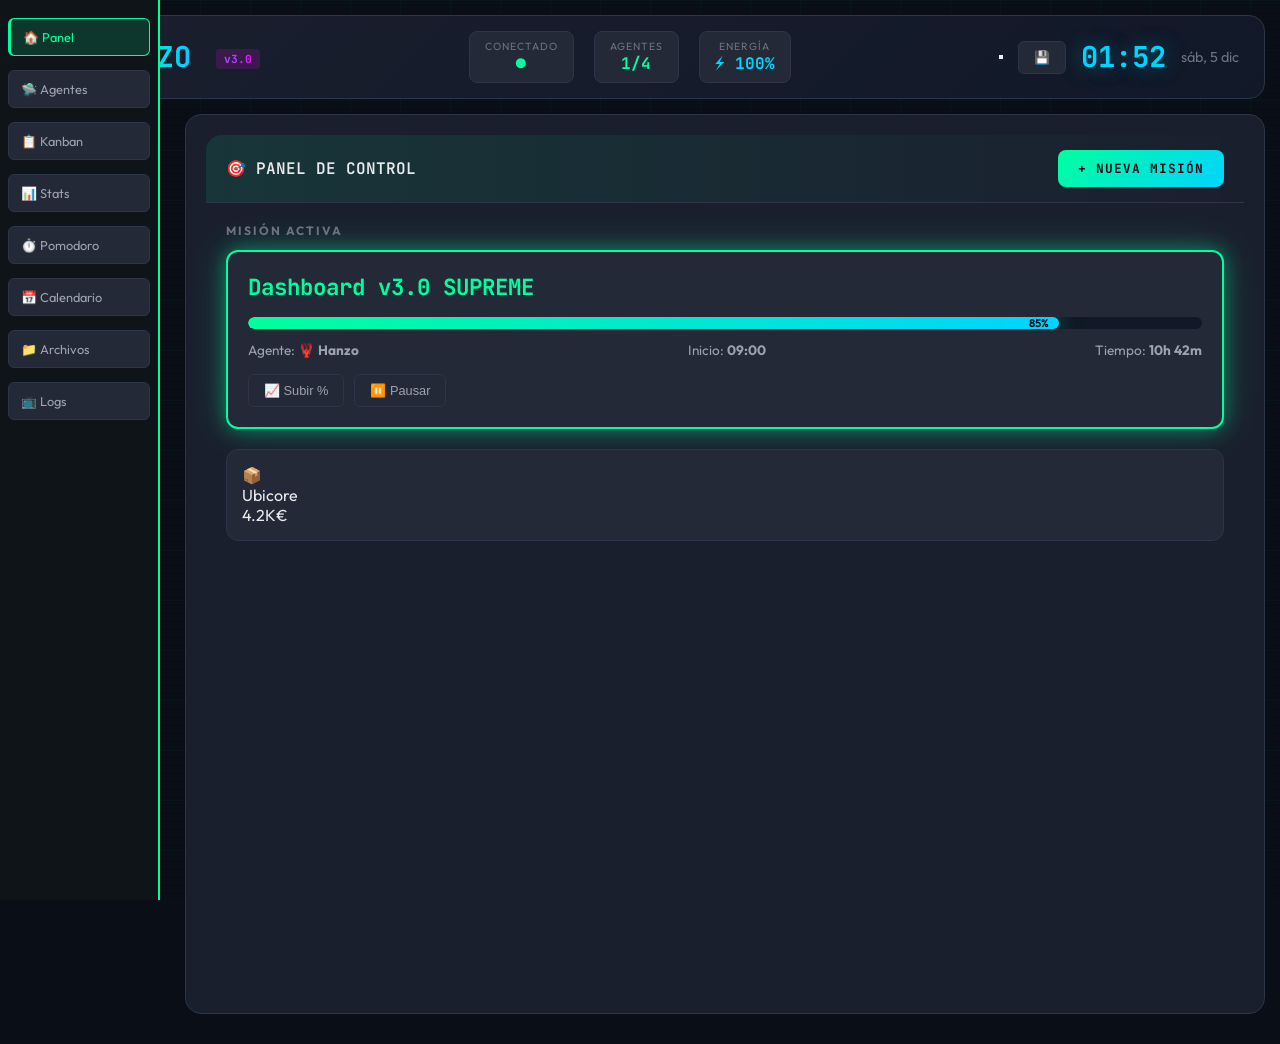
<file: dashboard/index.html>
<!DOCTYPE html>
<html lang="es">
<head>
    <meta charset="UTF-8">
    <meta name="viewport" content="width=device-width, initial-scale=1.0">
    <!-- v3.2 --><title>🦞 LA GUARIDA - Dashboard v3.0</title>
    <link rel="stylesheet" href="styles.css">
    <link rel="stylesheet" href="form_styles.css">
    <link rel="stylesheet" href="https://fonts.googleapis.com/css2?family=JetBrains+Mono:wght@400;600;700&family=Outfit:wght@300;400;600;700&display=swap">
    <link rel="icon" href="data:image/svg+xml,<svg xmlns='http://www.w3.org/2000/svg' viewBox='0 0 100 100'><text y='.9em' font-size='90'>🦞</text></svg>">
</head>
<body>
    <div class="app-container">
        <div class="bg-grid"></div>
        <div class="bg-scanlines"></div>
        
        <header class="header">
            <div class="logo">
                <span class="logo-icon glow">🦞</span>
                <h1>HANZO <span class="version">v3.0</span></h1>
            </div>
            <div class="header-stats">
                <div class="stat-item">
                    <span class="stat-label">CONECTADO</span>
                    <span class="stat-value online">●</span>
                </div>
                <div class="stat-item">
                    <span class="stat-label">AGENTES</span>
                    <span class="stat-value" id="agent-count">4</span>
                </div>
                <div class="stat-item">
                    <span class="stat-label">ENERGÍA</span>
                    <span class="stat-value energy">⚡ 100%</span>
                </div>
            </div>
            <div class="header-right">
                <button class="hamburger" onclick="toggleMenu()">
                    <span></span>
                    <span></span>
                    <span></span>
                </button>
                <button class="btn-small" onclick="saveData(); alert('💾 Guardado!')">💾</button>
                <div class="clock" id="clock">--:--</div>
                <div class="date" id="date">--</div>
            </div>
        </header>

        <div class="nav-overlay" id="nav-overlay" onclick="toggleMenu()"></div>

        <nav class="nav-bar">
            <a class="nav-link active" onclick="openTab('panel')">🏠 Panel</a>
            <a class="nav-link" onclick="openTab('agentes')">🛸 Agentes</a>
            <a class="nav-link" onclick="openTab('kanban')">📋 Kanban</a>
            <a class="nav-link" onclick="openTab('stats')">📊 Stats</a>
            <a class="nav-link" onclick="openTab('pomodoro')">⏱️ Pomodoro</a>
            <a class="nav-link" onclick="openTab('calendario')">📅 Calendario</a>
            <a class="nav-link" onclick="openTab('archivos')">📁 Archivos</a>
            <a class="nav-link" onclick="openTab('logs')">📺 Logs</a>
        </nav>

        <main class="main-grid">
            <section class="panel control-panel" id="panel">
                <div class="panel-header">
                    <h2>🎯 PANEL DE CONTROL</h2>
                    <button class="btn-neon" onclick="addNewMission()">+ NUEVA MISIÓN</button>
                </div>
                <div class="panel-content">
                    <div class="mission-active">
                        <h3>MISIÓN ACTIVA</h3>
                        <div class="mission-card">
                            <div class="mission-name" id="current-mission">Dashboard v3.0 SUPREME</div>
                            <div class="mission-progress">
                                <div class="progress-bar">
                                    <div class="progress-fill glow" id="mission-progress" style="width: 85%">85%</div>
                                </div>
                                <div class="mission-stats">
                                    <span>Agente: <strong id="mission-agent">🦞 Hanzo</strong></span>
                                    <span>Inicio: <strong id="mission-start">09:00</strong></span>
                                    <span>Tiempo: <strong id="mission-time">10h 42m</strong></span>
                                </div>
                            </div>
                            <div class="mission-actions">
                                <button class="btn-small" onclick="updateProgress()">📈 Subir %</button>
                                <button class="btn-small" onclick="pauseMission()">⏸️ Pausar</button>
                            </div>
                        </div>
                    </div>
                    <div class="business-grid" id="business-grid"></div>
                </div>
            </section>

            <section class="panel agents-panel" id="agentes">
                <div class="panel-header">
                    <h2>🛸 NAVE DE AGENTES</h2>
                    <div class="header-actions">
                        <button class="btn-neon" onclick="openAvatarEditor()">🎨 AVATARES</button>
                        <button class="btn-neon" onclick="addNewAgent()">+ AGENTE</button>
                    </div>
                </div>
                <div class="agents-grid" id="agents-grid"></div>
            </section>
        </main>

        <section class="panel kanban-panel" id="kanban">
            <div class="panel-header">
                <h2>📋 TABLERO DE MISIONES</h2>
                <button class="btn-neon" onclick="addNewTask()">+ NUEVA TAREA</button>
            </div>
            <div class="kanban-board" id="kanban-board"></div>
        </section>

        <section class="panel stats-panel" id="stats">
            <div class="panel-header">
                <h2>📊 CENTRO DE ESTADÍSTICAS</h2>
            </div>
            <div class="stats-grid">
                <div class="stat-card">
                    <div class="stat-title">💰 VENTAS MES</div>
                    <div class="stat-value">4.200€</div>
                    <div class="stat-change positive">+12% vs mes</div>
                </div>
                <div class="stat-card">
                    <div class="stat-title">📦 PEDIDOS</div>
                    <div class="stat-value">12</div>
                    <div class="stat-change">+3 hoy</div>
                </div>
                <div class="stat-card">
                    <div class="stat-title">⚡ PRODUCTIVIDAD</div>
                    <div class="stat-value">94%</div>
                    <div class="stat-change positive">Excelente</div>
                </div>
                <div class="stat-card">
                    <div class="stat-title">⏱️ PROMEDIO DIA</div>
                    <div class="stat-value">2.3h</div>
                    <div class="stat-change">Tareas</div>
                </div>
                <div class="stat-card">
                    <div class="stat-title">📋 TAREAS</div>
                    <div class="stat-value">23</div>
                    <div class="stat-change">18 completadas</div>
                </div>
                <div class="stat-card">
                    <div class="stat-title">🎯 META</div>
                    <div class="stat-value">42%</div>
                    <div class="stat-progress">
                        <div class="progress-bar-small"><div class="progress-fill" style="width: 42%"></div></div>
                    </div>
                </div>
            </div>
            <div class="chart-container">
                <h3>📈 PRODUCTIVIDAD 7 DÍAS</h3>
                <div class="chart">
                    <div class="chart-bar" style="height: 60%"><span>L</span></div>
                    <div class="chart-bar" style="height: 80%"><span>M</span></div>
                    <div class="chart-bar" style="height: 45%"><span>X</span></div>
                    <div class="chart-bar" style="height: 95%"><span>J</span></div>
                    <div class="chart-bar" style="height: 70%"><span>V</span></div>
                    <div class="chart-bar" style="height: 55%"><span>S</span></div>
                    <div class="chart-bar active" style="height: 85%"><span>D</span></div>
                </div>
            </div>
        </section>

        <section class="panel pomodoro-panel" id="pomodoro">
            <div class="panel-header">
                <h2>⏱️ POMODORO</h2>
            </div>
            <div class="pomodoro-container">
                <div class="pomodoro-timer" id="pomodoro-timer">
                    <span class="timer-minutes">25</span>:<span class="timer-seconds">00</span>
                </div>
                <div class="pomodoro-controls">
                    <button class="btn-pomo" onclick="startPomodoro()">▶ INICIAR</button>
                    <button class="btn-pomo" onclick="pausePomodoro()">⏸ PAUSAR</button>
                    <button class="btn-pomo" onclick="resetPomodoro()">🔄 RESET</button>
                </div>
                <div class="pomodoro-count">
                    <span>POMODOROS HOY: </span>
                    <span class="pomo-ratio">4/8</span>
                </div>
            </div>
        </section>

        <section class="panel calendar-panel" id="calendario">
            <div class="panel-header">
                <h2>📅 CALENDARIO</h2>
                <select id="calendar-year" class="year-select" onchange="setYear(this.value)">
                    <option value="2024">2024</option>
                    <option value="2025">2025</option>
                    <option value="2026">2026</option>
                    <option value="2027">2027</option>
                    <option value="2028">2028</option>
                    <option value="2029">2029</option>
                    <option value="2030">2030</option>
                </select>
                <button class="btn-neon" onclick="addNewEvent()">+ EVENTO</button>
            </div>
            <div class="calendar-tabs">
                <span class="cal-tab" onclick="switchMonth(0)">Ene</span>
                <span class="cal-tab" onclick="switchMonth(1)">Feb</span>
                <span class="cal-tab" onclick="switchMonth(2)">Mar</span>
                <span class="cal-tab" onclick="switchMonth(3)">Abr</span>
                <span class="cal-tab" onclick="switchMonth(4)">Mayo</span>
                <span class="cal-tab" onclick="switchMonth(5)">Jun</span>
                <span class="cal-tab" onclick="switchMonth(6)">Jul</span>
                <span class="cal-tab" onclick="switchMonth(7)">Ago</span>
                <span class="cal-tab" onclick="switchMonth(8)">Sep</span>
                <span class="cal-tab" onclick="switchMonth(9)">Oct</span>
                <span class="cal-tab" onclick="switchMonth(10)">Nov</span>
                <span class="cal-tab" onclick="switchMonth(11)">Dic</span>
            </div>
            <div class="events-list" id="events-list"></div>
<div class="calendar-grid">
                <div class="cal-header"><span>L</span><span>M</span><span>X</span><span>J</span><span>V</span><span>S</span><span>D</span></div>
                <div class="cal-days">
                    <span class="cal-day"></span><span class="cal-day">1</span><span class="cal-day">2</span><span class="cal-day">3</span><span class="cal-day">4</span><span class="cal-day">5</span><span class="cal-day">6</span>
                    <span class="cal-day">7</span><span class="cal-day">8</span><span class="cal-day">9</span><span class="cal-day">10</span><span class="cal-day">11</span><span class="cal-day">12</span><span class="cal-day">13</span>
                    <span class="cal-day">14</span><span class="cal-day">15</span><span class="cal-day">16</span><span class="cal-day">17</span><span class="cal-day today">18</span><span class="cal-day">19</span><span class="cal-day">20</span>
                    <span class="cal-day">21</span><span class="cal-day">22</span><span class="cal-day">23</span><span class="cal-day">24</span><span class="cal-day">25</span><span class="cal-day">26</span><span class="cal-day">27</span>
                    <span class="cal-day">28</span><span class="cal-day">29</span><span class="cal-day">30</span>
                </div>
            </div>
        </section>

        <section class="panel files-panel" id="archivos">
            <div class="panel-header">
                <h2>📁 ARCHIVOS</h2>
                <button class="btn-neon" onclick="addNewFile()">+ ARCHIVO</button>
            </div>
            <div class="files-grid">
                <div class="folder">
                    <div class="folder-header">
                        <span class="folder-icon">📁</span>
                        <span class="folder-name">Informes</span>
                    </div>
                </div>
                <div class="folder">
                    <div class="folder-header">
                        <span class="folder-icon">📁</span>
                        <span class="folder-name">Ubicore</span>
                    </div>
                </div>
            </div>
        </section>

        <section class="panel logs-panel" id="logs">
            <div class="panel-header">
                <h2>📺 MONITOR EN VIVO</h2>
            </div>
            <div class="activity-log" id="activity-log"></div>
        </section>
    </div>

    <!-- MODAL TAREA (FORMULARIO) -->
    <div class="modal" id="task-modal">
        <div class="modal-content">
            <div class="modal-header">
                <h2>📋 NUEVA TAREA</h2>
                <span class="close-modal" onclick="closeTaskModal()">✕</span>
            </div>
            <div class="modal-body">
                <div class="form-group">
                    <label>Titulo</label>
                    <input type="text" id="task-title" placeholder="Titulo de la tarea" class="form-input">
                </div>
                <div class="form-group">
                    <label>Descripcion</label>
                    <textarea id="task-desc" placeholder="Descripcion" class="form-input" rows="3"></textarea>
                </div>
                <div class="form-row">
                    <div class="form-group">
                        <label>Proyecto</label>
                        <select id="task-project" class="form-input">
                            <option value="General">General</option>
                            <option value="Ubicore">Ubicore</option>
                            <option value="Alberto Gil">Alberto Gil</option>
                            <option value="Mineto">Mineto</option>
                        </select>
                    </div>
                    <div class="form-group">
                        <label>Estado</label>
                        <select id="task-status" class="form-input">
                            <option value="pendiente">Pendiente</option>
                            <option value="asignado">Asignado</option>
                            <option value="progreso">En Progreso</option>
                            <option value="terminado">Terminado</option>
                        </select>
                    </div>
                </div>
                <div class="form-row">
                    <div class="form-group">
                        <label>Prioridad</label>
                        <select id="task-priority" class="form-input">
                            <option value="high">Alta</option>
                            <option value="medium" selected>Media</option>
                            <option value="low">Baja</option>
                        </select>
                    </div>
                    <div class="form-group">
                        <label>Agente</label>
                        <select id="task-agent" class="form-input">
                            <option value="Hanzo">Hanzo</option>
                            <option value="Claude">Claude</option>
                            <option value="Codex">Codex</option>
                            <option value="Gemini">Gemini</option>
                        </select>
                    </div>
                </div>
                <div class="modal-actions">
                    <button class="btn-neon" onclick="createTaskFromModal()">✓ CREAR</button>
                    <button class="btn-small" onclick="closeTaskModal()">CANCELAR</button>
                </div>
            </div>
        </div>
    </div>

    <!-- MODAL NUEVO AGENTE -->
    <div class="modal" id="agent-modal">
        <div class="modal-content">
            <div class="modal-header">
                <h2>🛸 NUEVO AGENTE</h2>
                <span class="close-modal" onclick="closeAgentModal()">✕</span>
            </div>
            <div class="modal-body">
                <div class="form-group">
                    <label>Nombre</label>
                    <input type="text" id="agent-name" placeholder="Nombre del agente" class="form-input">
                </div>
                <div class="form-group">
                    <label>Especialidad</label>
                    <select id="agent-specialty" class="form-input">
                        <option value="General">General</option>
                        <option value="Analisis">Analisis</option>
                        <option value="Coding">Coding</option>
                        <option value="Research">Research</option>
                    </select>
                </div>
                <div class="form-group">
                    <label>Avatar</label>
                    <input type="file" id="agent-avatar-upload" accept="image/*" class="form-input" onchange="handleAgentAvatarUpload(this,'new')">
                    <div class="emoji-grid" style="margin-top:10px;">
                        <span class="emoji-opt" onclick="selectAgentEmoji('🦞', 'new')">🦞</span>
                        <span class="emoji-opt" onclick="selectAgentEmoji('🧠', 'new')">🧠</span>
                        <span class="emoji-opt" onclick="selectAgentEmoji('💻', 'new')">💻</span>
                        <span class="emoji-opt" onclick="selectAgentEmoji('⭐', 'new')">⭐</span>
                        <span class="emoji-opt" onclick="selectAgentEmoji('🤖', 'new')">🤖</span>
                    </div>
                </div>
                <div class="modal-actions">
                    <button class="btn-neon" onclick="createAgentFromModal()">✓ CREAR</button>
                    <button class="btn-small" onclick="closeAgentModal()">CANCELAR</button>
                </div>
            </div>
        </div>
    </div>

    <!-- MODAL EDITAR AGENTE -->
    <div class="modal" id="edit-agent-modal">
        <div class="modal-content">
            <div class="modal-header">
                <h2>✏️ EDITAR AGENTE</h2>
                <span class="close-modal" onclick="closeEditAgentModal()">✕</span>
            </div>
            <div class="modal-body">
                <input type="hidden" id="edit-agent-id">
                <div class="form-group">
                    <label>Cambiar Imagen</label>
                    <div id="edit-agent-avatar-preview" style="width:80px;height:80px;margin:10px auto;border-radius:50%;background:#222;display:flex;align-items:center;justify-content:center;font-size:40px;overflow:hidden;border:2px solid #00ff88;"></div>
                    <input type="file" id="edit-agent-avatar-upload" accept="image/*" class="form-input" onchange="handleAgentAvatarUpload(this,'edit')">
                </div>
                <div class="form-group">
                    <label>Nombre</label>
                    <input type="text" id="edit-agent-name" class="form-input">
                </div>
                <div class="form-group">
                    <label>Especialidad</label>
                    <select id="edit-agent-specialty" class="form-input">
                        <option value="General">General</option>
                        <option value="Analisis">Analisis</option>
                        <option value="Coding">Coding</option>
                        <option value="Research">Research</option>
                    </select>
                </div>
                <div class="form-group">
                    <label>Estado</label>
                    <select id="edit-agent-status" class="form-input">
                        <option value="online">🟢 Online</option>
                        <option value="offline">🔴 Offline</option>
                    </select>
                </div>
                <div class="modal-actions">
                    <button class="btn-neon" onclick="saveEditAgent()">💾 GUARDAR</button>
                    <button class="btn-small btn-danger" onclick="deleteAgent(parseInt(document.getElementById('edit-agent-id').value))">ELIMINAR</button>
                </div>
            </div>
        </div>
    </div>

    <!-- MODAL AVATAR EDITOR -->
    <div class="modal" id="avatar-modal">
        <div class="modal-content">
            <div class="modal-header">
                <h2>🎨 AVATARES</h2>
                <span class="close-modal" onclick="closeModal()">✕</span>
            </div>
            <div class="modal-body">
                <div class="emoji-grid">
                    <span class="emoji-opt" onclick="selectAvatar('🦞')">🦞</span>
                    <span class="emoji-opt" onclick="selectAvatar('🧠')">🧠</span>
                    <span class="emoji-opt" onclick="selectAvatar('💻')">💻</span>
                    <span class="emoji-opt" onclick="selectAvatar('⭐')">⭐</span>
                    <span class="emoji-opt" onclick="selectAvatar('🤖')">🤖</span>
                    <span class="emoji-opt" onclick="selectAvatar('🐱')">🐱</span>
                </div>
                <div class="modal-actions">
                    <button class="btn-neon" onclick="saveAvatar()">💾 GUARDAR</button>
                    <button class="btn-small" onclick="closeModal()">CANCELAR</button>
                </div>
            </div>
        </div>
    </div>

    <!-- MODAL EDITAR TAREA -->
    <div class="modal" id="edit-task-modal">
        <div class="modal-content">
            <div class="modal-header">
                <h2>✏️ EDITAR TAREA</h2>
                <span class="close-modal" onclick="closeEditTaskModal()">✕</span>
            </div>
            <div class="modal-body">
                <input type="hidden" id="edit-task-id">
                <input type="hidden" id="edit-task-col">
                <div class="form-group">
                    <label>Titulo</label>
                    <input type="text" id="edit-task-title" class="form-input">
                </div>
                <div class="form-group">
                    <label>Descripcion</label>
                    <textarea id="edit-task-desc" class="form-input" rows="3"></textarea>
                </div>
                <div class="form-row">
                    <div class="form-group">
                        <label>Proyecto</label>
                        <select id="edit-task-project" class="form-input">
                            <option value="General">General</option>
                            <option value="Ubicore">Ubicore</option>
                            <option value="Alberto Gil">Alberto Gil</option>
                            <option value="Mineto">Mineto</option>
                        </select>
                    </div>
                    <div class="form-group">
                        <label>Estado</label>
                        <select id="edit-task-status" class="form-input">
                            <option value="pendiente">📋 Pendiente</option>
                            <option value="asignado">👤 Asignado</option>
                            <option value="progreso">⚙️ Progreso</option>
                            <option value="revision">🔍 Revision</option>
                            <option value="testing">🧪 Testing</option>
                            <option value="terminado">✅ Terminado</option>
                        </select>
                    </div>
                </div>
                <div class="form-row">
                    <div class="form-group">
                        <label>Prioridad</label>
                        <select id="edit-task-priority" class="form-input">
                            <option value="high">🔴 Alta</option>
                            <option value="medium">🟡 Media</option>
                            <option value="low">🟢 Baja</option>
                        </select>
                    </div>
                    <div class="form-group">
                        <label>Agente</label>
                        <select id="edit-task-agent" class="form-input">
                            <option value="Hanzo">🦞 Hanzo</option>
                            <option value="Claude">🧠 Claude</option>
                            <option value="Codex">💻 Codex</option>
                            <option value="Gemini">⭐ Gemini</option>
                        </select>
                    </div>
                </div>
                <div class="modal-actions">
                    <button class="btn-neon" onclick="saveEditTask()">💾 GUARDAR</button>
                    <button class="btn-small" onclick="closeEditTaskModal()">CANCELAR</button>
                </div>
            </div>
        </div>
    </div>

    <script src="app.js?v=40"></script>
<!-- MODAL EVENTO -->
    <div class="modal" id="event-modal">
        <div class="modal-content">
            <div class="modal-header">
                <h2>NUEVO EVENTO</h2>
                <span class="close-modal" onclick="closeEventModal()">X</span>
            </div>
            <div class="modal-body">
                <div class="form-group">
                    <label>Titulo</label>
                    <input type="text" id="event-title" class="form-input" placeholder="Titulo del evento">
                </div>
                <div class="form-group">
                    <label>Descripcion</label>
                    <textarea id="event-desc" class="form-input" rows="2" placeholder="Descripcion"></textarea>
                </div>
                <div class="form-row">
                    <div class="form-group">
                        <label>Fecha</label>
                        <input type="date" id="event-date" class="form-input">
                    </div>
                    <div class="form-group">
                        <label>Hora</label>
                        <input type="time" id="event-time" class="form-input">
                    </div>
                </div>
                <div class="form-group">
                    <label>Asignado a</label>
                    <select id="event-assign" class="form-input">
                        <option value="Jeremy">Jeremy</option>
                        <option value="Hanzo">Hanzo</option>
                        <option value="Claude">Claude</option>
                        <option value="Codex">Codex</option>
                        <option value="Gemini">Gemini</option>
                    </select>
                </div>
                <div class="modal-actions">
                    <button class="btn-neon" onclick="createEventFromModal()">CREAR</button>
                    <button class="btn-small" onclick="closeEventModal()">CANCELAR</button>
                </div>
            </div>
        </div>
    </div>
<!-- MODAL EDITAR EVENTO -->
    <div class="modal" id="edit-event-modal">
        <div class="modal-content">
            <div class="modal-header">
                <h2>EDITAR EVENTO</h2>
                <span class="close-modal" onclick="closeEditEventModal()">X</span>
            </div>
            <div class="modal-body">
                <input type="hidden" id="edit-event-id">
                <div class="form-group">
                    <label>Titulo</label>
                    <input type="text" id="edit-event-title" class="form-input">
                </div>
                <div class="form-group">
                    <label>Descripcion</label>
                    <textarea id="edit-event-desc" class="form-input" rows="2"></textarea>
                </div>
                <div class="form-row">
                    <div class="form-group">
                        <label>Fecha</label>
                        <input type="date" id="edit-event-date" class="form-input">
                    </div>
                    <div class="form-group">
                        <label>Hora</label>
                        <input type="time" id="edit-event-time" class="form-input">
                    </div>
                </div>
                <div class="form-group">
                    <label>Asignado a</label>
                    <select id="edit-event-assign" class="form-input">
                        <option value="Jeremy">Jeremy</option>
                        <option value="Hanzo">Hanzo</option>
                        <option value="Claude">Claude</option>
                        <option value="Codex">Codex</option>
                        <option value="Gemini">Gemini</option>
                    </select>
                </div>
                <div class="modal-actions">
                    <button class="btn-neon" onclick="saveEditEvent()">GUARDAR</button>
                    <button class="btn-small" onclick="deleteEvent(parseInt(document.getElementById('edit-event-id').value))">ELIMINAR</button>
                    <button class="btn-small" onclick="closeEditEventModal()">CANCELAR</button>
                </div>
            </div>
        </div>
    </div>
<script>
document.addEventListener('DOMContentLoaded', function() {
    // Hide all panels first
    document.querySelectorAll('.panel').forEach(function(p) {
        p.style.display = 'none';
    });
    // Show first panel only
    var firstPanel = document.querySelector('.panel');
    if (firstPanel) {
        firstPanel.style.display = 'block';
    }
    
    // Setup nav clicks
    var navLinks = document.querySelectorAll('.nav-link');
    var panels = ['panel','agentes','kanban','stats','pomodoro','calendario','archivos','logs'];
    
    navLinks.forEach(function(link, i) {
        link.onclick = function() {
            // Hide all panels
            document.querySelectorAll('.panel').forEach(function(p) {
                p.style.display = 'none';
            });
            // Show selected
            var tab = document.getElementById(panels[i]);
            if (tab) {
                tab.style.display = 'block';
            }
            // Update nav
            navLinks.forEach(function(l) {
                l.classList.remove('active');
            });
            link.classList.add('active');
        };
    });
});
</script>
</body>
</html>
</file>
<file: dashboard/styles.css>
/* HANZO Dashboard v3.0 SUPREME - Estilo Neon Cyberpunk */

/* ════════════════════════════════════════════════════════════════ */
/* VARIABLES Y FUNDAMENTOS */
/* ════════════════════════════════════════════════════════════════ */
:root {
    --bg-primary: #0a0e17;
    --bg-secondary: #111827;
    --bg-panel: #1a1f2e;
    --bg-card: #242938;
    --bg-card-hover: #2d3348;
    
    --accent-primary: #00ff9d;
    --accent-secondary: #00d4ff;
    --accent-tertiary: #ff00ff;
    --accent-warning: #ffaa00;
    --accent-danger: #ff4757;
    --accent-purple: #a855f7;
    --accent-orange: #f97316;
    
    --text-primary: #e8eaed;
    --text-secondary: #9ca3af;
    --text-muted: #6b7280;
    --text-dim: #4b5563;
    
    --border-color: #2d3548;
    --border-glow: rgba(0, 255, 157, 0.5);
    
    --glow-primary: 0 0 20px rgba(0, 255, 157, 0.4), 0 0 40px rgba(0, 255, 157, 0.2);
    --glow-secondary: 0 0 20px rgba(0, 212, 255, 0.4), 0 0 40px rgba(0, 212, 255, 0.2);
    --glow-purple: 0 0 20px rgba(168, 85, 247, 0.4);
    --glow-orange: 0 0 20px rgba(249, 115, 22, 0.4);
    
    --font-display: 'Orbitron', 'JetBrains Mono', monospace;
    --font-body: 'Outfit', -apple-system, sans-serif;
    
    --transition-fast: 0.15s ease;
    --transition-normal: 0.3s ease;
    --transition-slow: 0.5s ease;
}

/* ════════════════════════════════════════════════════════════════ */
/* RESET Y BASE */
/* ════════════════════════════════════════════════════════════════ */
* { margin: 0; padding: 0; box-sizing: border-box; }

body {
    font-family: var(--font-body);
    background: var(--bg-primary);
    color: var(--text-primary);
    min-height: 100vh;
    overflow-x: hidden;
}

/* ════════════════════════════════════════════════════════════════ */
/* BACKGROUND EFFECTS */
/* ════════════════════════════════════════════════════════════════════════ */
.app-container {
    max-width: 1600px;
    margin: 0 auto;
    padding: 15px;
    position: relative;
}

.bg-grid {
    position: fixed;
    top: 0; left: 0; right: 0; bottom: 0;
    background-image: 
        linear-gradient(rgba(0, 255, 157, 0.03) 1px, transparent 1px),
        linear-gradient(90deg, rgba(0, 255, 157, 0.03) 1px, transparent 1px);
    background-size: 50px 50px;
    pointer-events: none;
    z-index: 0;
}

.bg-scanlines {
    position: fixed;
    top: 0; left: 0; right: 0; bottom: 0;
    background: repeating-linear-gradient(
        0deg,
        transparent,
        transparent 2px,
        rgba(0, 0, 0, 0.1) 2px,
        rgba(0, 0, 0, 0.1) 4px
    );
    pointer-events: none;
    z-index: 1;
    opacity: 0.3;
}

/* ════════════════════════════════════════════════════════════════ */
/* HEADER */
/* ════════════════════════════════════════════════════════════════ */
.header {
    display: flex;
    align-items: center;
    justify-content: space-between;
    padding: 15px 25px;
    background: linear-gradient(135deg, var(--bg-panel), var(--bg-secondary));
    border: 1px solid var(--border-color);
    border-radius: 16px;
    margin-bottom: 15px;
    position: relative;
    z-index: 10;
}

.logo {
    display: flex;
    align-items: center;
    gap: 15px;
}

.logo-icon {
    font-size: 2.5rem;
    filter: drop-shadow(var(--glow-primary));
    animation: pulse 2s ease-in-out infinite;
}

.logo h1 {
    font-family: var(--font-display);
    font-size: 1.8rem;
    font-weight: 700;
    background: linear-gradient(90deg, var(--accent-primary), var(--accent-secondary), var(--accent-tertiary));
    -webkit-background-clip: text;
    -webkit-text-fill-color: transparent;
    background-clip: text;
}

.version {
    font-size: 0.7rem;
    color: var(--accent-tertiary);
    background: rgba(255, 0, 255, 0.15);
    padding: 3px 8px;
    border-radius: 4px;
    margin-left: 8px;
    vertical-align: middle;
}

@keyframes pulse {
    0%, 100% { transform: scale(1); filter: drop-shadow(var(--glow-primary)); }
    50% { transform: scale(1.1); filter: drop-shadow(0 0 30px rgba(0, 255, 157, 0.8)); }
}

.header-stats {
    display: flex;
    gap: 20px;
}

.stat-item {
    display: flex;
    flex-direction: column;
    align-items: center;
    padding: 8px 15px;
    background: var(--bg-card);
    border-radius: 8px;
    border: 1px solid var(--border-color);
}

.stat-label {
    font-size: 0.65rem;
    color: var(--text-muted);
    text-transform: uppercase;
    letter-spacing: 1px;
}

.stat-value {
    font-family: var(--font-display);
    font-size: 1rem;
    font-weight: 700;
    color: var(--accent-primary);
}

.stat-value.online {
    color: var(--accent-primary);
    animation: blink 1s ease-in-out infinite;
}

.stat-value.energy {
    color: var(--accent-secondary);
}

@keyframes blink {
    0%, 100% { opacity: 1; }
    50% { opacity: 0.4; }
}

.header-right {
    display: flex;
    align-items: center;
    gap: 15px;
}

.clock {
    font-family: var(--font-display);
    font-size: 1.8rem;
    font-weight: 700;
    color: var(--accent-secondary);
    text-shadow: var(--glow-secondary);
}

.date {
    font-size: 0.9rem;
    color: var(--text-muted);
}

/* ════════════════════════════════════════════════════════════════ */
/* NAV BAR */
/* ════════════════════════════════════════════════════════════════ */
.nav-bar {
    display: flex;
    gap: 8px;
    margin-bottom: 15px;
    flex-wrap: wrap;
    position: relative;
    z-index: 10;
}

.nav-link {
    padding: 10px 18px;
    background: var(--bg-card);
    border: 1px solid var(--border-color);
    border-radius: 8px;
    color: var(--text-secondary);
    font-size: 0.85rem;
    cursor: pointer;
    transition: all var(--transition-fast);
    text-decoration: none;
}

.nav-link:hover {
    border-color: var(--accent-primary);
    color: var(--accent-primary);
    box-shadow: var(--glow-primary);
}

.nav-link.active {
    background: linear-gradient(135deg, rgba(0, 255, 157, 0.2), rgba(0, 212, 255, 0.1));
    border-color: var(--accent-primary);
    color: var(--accent-primary);
}

/* ════════════════════════════════════════════════════════════════ */
/* PANELS */
/* ════════════════════════════════════════════════════════════════ */
.panel {
    background: var(--bg-panel);
    border: 1px solid var(--border-color);
    border-radius: 16px;
    margin-bottom: 15px;
    position: relative;
    z-index: 10;
}

.panel-header {
    display: flex;
    justify-content: space-between;
    align-items: center;
    padding: 15px 20px;
    background: linear-gradient(90deg, rgba(0, 255, 157, 0.1), transparent);
    border-bottom: 1px solid var(--border-color);
    border-radius: 16px 16px 0 0;
}

.panel-header h2 {
    font-family: var(--font-display);
    font-size: 1rem;
    font-weight: 600;
    color: var(--text-primary);
    display: flex;
    align-items: center;
    gap: 10px;
}

.panel-content {
    padding: 20px;
}

/* ════════════════════════════════════════════════════════════════════════ */
/* BUTTONS */
/* ════════════════════════════════════════════════════════════════ */
.btn-neon {
    padding: 10px 20px;
    background: linear-gradient(135deg, var(--accent-primary), var(--accent-secondary));
    border: none;
    border-radius: 8px;
    color: var(--bg-primary);
    font-family: var(--font-display);
    font-size: 0.8rem;
    font-weight: 700;
    cursor: pointer;
    transition: all var(--transition-fast);
    text-transform: uppercase;
    letter-spacing: 1px;
}

.btn-neon:hover {
    box-shadow: var(--glow-primary);
    transform: translateY(-2px);
}

.btn-small {
    padding: 8px 15px;
    background: var(--bg-card);
    border: 1px solid var(--border-color);
    border-radius: 6px;
    color: var(--text-secondary);
    font-size: 0.8rem;
    cursor: pointer;
    transition: all var(--transition-fast);
}

.btn-small:hover {
    border-color: var(--accent-primary);
    color: var(--accent-primary);
}

.header-actions {
    display: flex;
    gap: 10px;
}

/* ════════════════════════════════════════════════════════════════ */
/* MISSION CARD */
/* ════════════════════════════════════════════════════════════════ */
.mission-active h3 {
    font-size: 0.75rem;
    color: var(--text-muted);
    text-transform: uppercase;
    letter-spacing: 2px;
    margin-bottom: 12px;
}

.mission-card {
    background: var(--bg-card);
    border: 2px solid var(--accent-primary);
    border-radius: 12px;
    padding: 20px;
    box-shadow: var(--glow-primary);
}

.mission-name {
    font-family: var(--font-display);
    font-size: 1.4rem;
    font-weight: 700;
    color: var(--accent-primary);
    margin-bottom: 15px;
}

.progress-bar {
    height: 12px;
    background: var(--bg-secondary);
    border-radius: 6px;
    overflow: hidden;
    margin-bottom: 12px;
}

.progress-fill {
    height: 100%;
    background: linear-gradient(90deg, var(--accent-primary), var(--accent-secondary));
    border-radius: 6px;
    display: flex;
    align-items: center;
    justify-content: flex-end;
    padding-right: 10px;
    font-size: 0.7rem;
    font-weight: 700;
    color: var(--bg-primary);
    transition: width var(--transition-normal);
}

.progress-fill.glow {
    box-shadow: var(--glow-primary);
}

.mission-stats {
    display: flex;
    justify-content: space-between;
    font-size: 0.85rem;
    color: var(--text-secondary);
    margin-bottom: 15px;
}

.mission-actions {
    display: flex;
    gap: 10px;
}

/* ════════════════════════════════════════════════════════════════ */
/* BUSINESS GRID */
/* ════════════════════════════════════════════════════════════════ */
.business-grid {
    display: grid;
    grid-template-columns: repeat(auto-fit, minmax(180px, 1fr));
    gap: 15px;
    margin-top: 20px;
}

.business-card {
    background: var(--bg-card);
    border: 1px solid var(--border-color);
    border-radius: 12px;
    padding: 15px;
    transition: all var(--transition-fast);
}

.business-card:hover {
    border-color: var(--accent-secondary);
    transform: translateY(-3px);
    box-shadow: var(--glow-secondary);
}

.business-card.active {
    border-color: var(--accent-primary);
    background: linear-gradient(135deg, var(--bg-card), rgba(0, 255, 157, 0.1));
}

/* ════════════════════════════════════════════════════════════════ */
/* AGENTS GRID */
/* ════════════════════════════════════════════════════════════════ */
.agents-grid {
    display: grid;
    grid-template-columns: repeat(auto-fill, minmax(200px, 1fr));
    gap: 15px;
    padding: 20px;
}

.agent-card {
    background: var(--bg-card);
    border: 2px solid var(--border-color);
    border-radius: 16px;
    padding: 20px;
    text-align: center;
    transition: all var(--transition-fast);
    cursor: pointer;
}

.agent-card:hover {
    border-color: var(--accent-secondary);
    transform: translateY(-5px);
    box-shadow: 0 10px 30px rgba(0, 0, 0, 0.3);
}

.agent-card.online {
    border-color: var(--accent-primary);
    box-shadow: var(--glow-primary);
}

.agent-card.offline {
    opacity: 0.7;
}

.agent-avatar {
    font-size: 3rem;
    margin-bottom: 10px;
    display: block;
}

.agent-name {
    font-family: var(--font-display);
    font-size: 1.1rem;
    font-weight: 700;
    margin-bottom: 8px;
}

.agent-status {
    font-size: 0.75rem;
    padding: 4px 12px;
    border-radius: 20px;
    display: inline-block;
    margin-bottom: 10px;
}

.agent-status.online {
    background: rgba(0, 255, 157, 0.2);
    color: var(--accent-primary);
    border: 1px solid var(--accent-primary);
}

.agent-status.offline {
    background: rgba(107, 114, 128, 0.2);
    color: var(--text-muted);
}

.agent-task {
    font-size: 0.8rem;
    color: var(--text-secondary);
    padding-top: 10px;
    border-top: 1px solid var(--border-color);
    margin-top: 10px;
}

.agent-specialty {
    font-size: 0.7rem;
    color: var(--accent-secondary);
    text-transform: uppercase;
    letter-spacing: 1px;
}

.agent-progress {
    font-family: var(--font-display);
    font-size: 0.9rem;
    color: var(--accent-primary);
    margin-top: 8px;
}

/* ════════════════════════════════════════════════════════════════ */
/* KANBAN BOARD */
/* ════════════════════════════════════════════════════════════════ */
.kanban-panel, .stats-panel, .pomodoro-panel, .calendar-panel, .files-panel, .logs-panel {
    margin-top: 15px;
}

.kanban-board {
    display: grid;
    grid-template-columns: repeat(6, 1fr);
    gap: 12px;
    padding: 20px;
}

@media (max-width: 1400px) {
    .kanban-board { grid-template-columns: repeat(3, 1fr); }
}

@media (max-width: 900px) {
    .kanban-board { grid-template-columns: 1fr; }
}

.kanban-column {
    background: var(--bg-card);
    border: 1px solid var(--border-color);
    border-radius: 12px;
    padding: 15px;
    min-height: 350px;
}

.kanban-column-header {
    display: flex;
    justify-content: space-between;
    align-items: center;
    margin-bottom: 15px;
    padding-bottom: 10px;
    border-bottom: 2px solid;
}

.kanban-column-header.pendiente { border-color: var(--accent-danger); }
.kanban-column-header.asignado { border-color: var(--accent-warning); }
.kanban-column-header.progreso { border-color: var(--accent-secondary); }
.kanban-column-header.revision { border-color: var(--accent-purple); }
.kanban-column-header.testing { border-color: var(--accent-orange); }
.kanban-column-header.terminado { border-color: var(--accent-primary); }

.kanban-column-title {
    font-family: var(--font-display);
    font-size: 0.75rem;
    text-transform: uppercase;
    letter-spacing: 1px;
    font-weight: 700;
}

.kanban-column-title.pendiente { color: var(--accent-danger); }
.kanban-column-title.asignado { color: var(--accent-warning); }
.kanban-column-title.progreso { color: var(--accent-secondary); }
.kanban-column-title.revision { color: var(--accent-purple); }
.kanban-column-title.testing { color: var(--accent-orange); }
.kanban-column-title.terminado { color: var(--accent-primary); }

.kanban-column-count {
    font-size: 0.8rem;
    color: var(--text-muted);
    background: var(--bg-secondary);
    padding: 3px 10px;
    border-radius: 12px;
}

.kanban-tasks {
    display: flex;
    flex-direction: column;
    gap: 10px;
    min-height: 250px;
}

.kanban-task {
    background: var(--bg-panel);
    border: 1px solid var(--border-color);
    border-radius: 8px;
    padding: 12px;
    cursor: grab;
    transition: all var(--transition-fast);
}

.kanban-task:hover {
    border-color: var(--accent-primary);
    transform: translateX(5px);
    box-shadow: var(--glow-primary);
}

.kanban-task-title {
    font-weight: 600;
    font-size: 0.9rem;
    margin-bottom: 8px;
}

.kanban-task-meta {
    display: flex;
    justify-content: space-between;
    font-size: 0.75rem;
    color: var(--text-muted);
}

.kanban-task-priority {
    padding: 2px 8px;
    border-radius: 4px;
    font-size: 0.65rem;
    text-transform: uppercase;
    font-weight: 700;
}

.kanban-task-desc {
    font-size: 0.75rem;
    color: var(--text-muted);
    margin-bottom: 6px;
    font-style: italic;
}

.task-project, .task-agent {
    padding: 2px 6px;
    border-radius: 4px;
    font-size: 0.65rem;
    margin-right: 4px;
    display: inline-block;
}

.task-project {
    background: rgba(100, 149, 237, 0.2);
    color: #6495ed;
}


.kanban-task-priority.high { background: rgba(255, 71, 87, 0.2); color: var(--accent-danger); }
.kanban-task-priority.medium { background: rgba(255, 170, 0, 0.2); color: var(--accent-warning); }
.kanban-task-priority.low { background: rgba(0, 255, 157, 0.2); color: var(--accent-primary); }

/* ════════════════════════════════════════════════════════════════ */
/* STATS PANEL */
/* ════════════════════════════════════════════════════════════════ */
.stats-grid {
    display: grid;
    grid-template-columns: repeat(auto-fit, minmax(150px, 1fr));
    gap: 15px;
    padding: 20px;
}

.stat-card {
    background: var(--bg-card);
    border: 1px solid var(--border-color);
    border-radius: 12px;
    padding: 20px;
    text-align: center;
}

.stat-card .stat-title {
    font-size: 0.7rem;
    color: var(--text-muted);
    text-transform: uppercase;
    letter-spacing: 1px;
    margin-bottom: 10px;
}

.stat-card .stat-value {
    font-family: var(--font-display);
    font-size: 1.8rem;
    font-weight: 700;
    color: var(--accent-primary);
    margin-bottom: 8px;
}

.stat-card .stat-change {
    font-size: 0.8rem;
    color: var(--text-secondary);
}

.stat-card .stat-change.positive { color: var(--accent-primary); }
.stat-card .stat-change.negative { color: var(--accent-danger); }

.stat-progress {
    margin-top: 10px;
}

.progress-bar-small {
    height: 6px;
    background: var(--bg-secondary);
    border-radius: 3px;
    overflow: hidden;
}

.progress-bar-small .progress-fill {
    height: 100%;
    background: linear-gradient(90deg, var(--accent-primary), var(--accent-secondary));
    border-radius: 3px;
    font-size: 0;
    padding: 0;
}

.chart-container {
    padding: 20px;
    border-top: 1px solid var(--border-color);
}

.chart-container h3 {
    font-size: 0.8rem;
    color: var(--text-muted);
    margin-bottom: 15px;
}

.chart {
    display: flex;
    justify-content: space-around;
    align-items: flex-end;
    height: 150px;
    padding: 20px;
    background: var(--bg-card);
    border-radius: 12px;
}

.chart-bar {
    display: flex;
    flex-direction: column;
    align-items: center;
    width: 40px;
    height: 100%;
    justify-content: flex-end;
}

.chart-bar span {
    font-size: 0.7rem;
    color: var(--text-muted);
    margin-top: 8px;
}

.chart-bar::before {
    content: '';
    width: 100%;
    background: linear-gradient(180deg, var(--accent-primary), var(--accent-secondary));
    border-radius: 4px 4px 0 0;
    transition: height var(--transition-normal);
}

.chart-bar.active::before {
    background: linear-gradient(180deg, var(--accent-primary), var(--accent-tertiary));
    box-shadow: var(--glow-primary);
}

/* ════════════════════════════════════════════════════════════════ */
/* POMODORO */
/* ═══════════════════════════════════════════════════════════��═��══ */
.pomodoro-container {
    display: flex;
    flex-direction: column;
    align-items: center;
    padding: 30px;
}

.pomodoro-timer {
    font-family: var(--font-display);
    font-size: 5rem;
    font-weight: 700;
    color: var(--accent-primary);
    text-shadow: var(--glow-primary);
    margin-bottom: 30px;
}

.timer-minutes, .timer-seconds {
    color: var(--accent-primary);
}

.timer-seconds {
    color: var(--accent-secondary);
}

.pomodoro-controls {
    display: flex;
    gap: 15px;
    margin-bottom: 30px;
}

.btn-pomo {
    padding: 15px 30px;
    background: var(--bg-card);
    border: 2px solid var(--accent-primary);
    border-radius: 12px;
    color: var(--accent-primary);
    font-family: var(--font-display);
    font-size: 1rem;
    font-weight: 700;
    cursor: pointer;
    transition: all var(--transition-fast);
}

.btn-pomo:hover {
    background: var(--accent-primary);
    color: var(--bg-primary);
    box-shadow: var(--glow-primary);
}

.pomodoro-count {
    display: flex;
    align-items: center;
    gap: 15px;
    font-size: 0.9rem;
    color: var(--text-secondary);
}

.pomo-dots {
    display: flex;
    gap: 8px;
}

.pomo-dot {
    width: 15px;
    height: 15px;
    background: var(--accent-primary);
    border-radius: 50%;
    box-shadow: var(--glow-primary);
}

.pomo-empty {
    width: 15px;
    height: 15px;
    background: var(--bg-secondary);
    border-radius: 50%;
    border: 1px solid var(--border-color);
}

.pomo-ratio {
    font-family: var(--font-display);
    font-weight: 700;
    color: var(--accent-primary);
}

/* ═════════════════════════════════════════════════════════════��══ */
/* CALENDAR */
/* ════════════════════════════════════════════════════════════════ */
.calendar-tabs {
    display: flex;
    gap: 10px;
    padding: 15px 20px;
    border-bottom: 1px solid var(--border-color);
}

.cal-tab {
    padding: 8px 20px;
    background: var(--bg-card);
    border: 1px solid var(--border-color);
    border-radius: 8px;
    cursor: pointer;
    transition: all var(--transition-fast);
}

.cal-tab:hover, .cal-tab.active {
    border-color: var(--accent-primary);
    color: var(--accent-primary);
}

.calendar-grid {
    padding: 20px;
}

.cal-header {
    display: grid;
    grid-template-columns: repeat(7, 1fr);
    text-align: center;
    font-size: 0.75rem;
    color: var(--text-muted);
    margin-bottom: 10px;
}

.cal-days {
    display: grid;
    grid-template-columns: repeat(7, 1fr);
    gap: 5px;
}

.cal-day {
    aspect-ratio: 1;
    display: flex;
    align-items: center;
    justify-content: center;
    background: var(--bg-card);
    border-radius: 8px;
    font-size: 0.9rem;
    position: relative;
}

.cal-day:hover {
    background: var(--bg-card-hover);
}

.cal-day.today {
    border: 2px solid var(--accent-primary);
    color: var(--accent-primary);
}

.event-dot {
    position: absolute;
    bottom: 2px;
    font-size: 0.7rem;
}

.events-list {
    padding: 15px 20px;
    border-top: 1px solid var(--border-color);
}

.events-list h4 {
    font-size: 0.75rem;
    color: var(--text-muted);
    text-transform: uppercase;
    letter-spacing: 1px;
    margin-bottom: 12px;
}

.event-item {
    display: flex;
    gap: 15px;
    padding: 12px;
    background: var(--bg-card);
    border-radius: 8px;
    margin-bottom: 8px;
}

.event-date {
    font-family: var(--font-display);
    font-weight: 700;
    color: var(--accent-secondary);
}

.event-title {
    font-size: 0.9rem;
}

/* ════════════════════════════════════════════════════════════════ */
/* FILES */
/* ════════════════════════════════════════════════════════════════ */
.files-grid {
    display: grid;
    grid-template-columns: repeat(auto-fit, minmax(250px, 1fr));
    gap: 15px;
    padding: 20px;
}

.folder {
    background: var(--bg-card);
    border: 1px solid var(--border-color);
    border-radius: 12px;
    overflow: hidden;
}

.folder-header {
    display: flex;
    align-items: center;
    gap: 10px;
    padding: 15px;
    background: var(--bg-secondary);
    border-bottom: 1px solid var(--border-color);
}

.folder-icon { font-size: 1.2rem; }
.folder-name { font-weight: 600; flex: 1; }
.folder-count { font-size: 0.75rem; color: var(--text-muted); }

.folder-files {
    padding: 10px;
}

.file-item {
    padding: 10px;
    font-size: 0.85rem;
    border-radius: 6px;
    transition: all var(--transition-fast);
    cursor: pointer;
}

.file-item:hover {
    background: var(--bg-card-hover);
    color: var(--accent-primary);
}

/* ════════════════════════════════════════════════════════════════ */
/* LOGS */
/* ════════════════════════════════════════════════════════════════ */
.activity-log {
    padding: 15px 20px;
    max-height: 250px;
    overflow-y: auto;
}

.activity-item {
    display: flex;
    gap: 15px;
    padding: 10px 0;
    border-bottom: 1px solid var(--border-color);
    font-size: 0.85rem;
}

.activity-item .time {
    font-family: var(--font-display);
    font-size: 0.75rem;
    color: var(--text-muted);
    min-width: 45px;
}

.activity-item .text {
    color: var(--text-secondary);
}

/* ════════════════════════════════════════════════════════════════ */
/* AVATAR MODAL */
/* ════════════════════════════════════════════════════════════════ */
.modal {
    display: none;
    position: fixed;
    top: 0; left: 0; right: 0; bottom: 0;
    background: rgba(0, 0, 0, 0.8);
    z-index: 1000;
    justify-content: center;
    align-items: center;
}

.modal.show {
    display: flex;
}

.modal-content {
    background: var(--bg-panel);
    border: 2px solid var(--accent-primary);
    border-radius: 20px;
    max-width: 600px;
    width: 90%;
    max-height: 80vh;
    overflow-y: auto;
    box-shadow: var(--glow-primary);
}

.modal-header {
    display: flex;
    justify-content: space-between;
    align-items: center;
    padding: 20px;
    border-bottom: 1px solid var(--border-color);
}

.modal-header h2 {
    font-family: var(--font-display);
    color: var(--accent-primary);
}

.close-modal {
    font-size: 1.5rem;
    cursor: pointer;
    color: var(--text-muted);
    transition: color var(--transition-fast);
}

.close-modal:hover {
    color: var(--accent-danger);
}

.modal-body {
    padding: 20px;
}

.avatar-grid {
    display: grid;
    grid-template-columns: repeat(8, 1fr);
    gap: 10px;
    margin-bottom: 20px;
}

.avatar-option {
    display: flex;
    align-items: center;
    justify-content: center;
    font-size: 2rem;
    padding: 15px;
    background: var(--bg-card);
    border: 2px solid var(--border-color);
    border-radius: 12px;
    cursor: pointer;
    transition: all var(--transition-fast);
}

.avatar-option:hover {
    border-color: var(--accent-primary);
    transform: scale(1.1);
    box-shadow: var(--glow-primary);
}

.selected-preview {
    display: flex;
    align-items: center;
    justify-content: center;
    gap: 15px;
    padding: 20px;
    background: var(--bg-card);
    border-radius: 12px;
    margin-bottom: 20px;
}

.preview-avatar {
    font-size: 3rem;
}

.preview-name {
    font-family: var(--font-display);
    font-size: 1.5rem;
    font-weight: 700;
    color: var(--accent-primary);
}

.modal-actions {
    display: flex;
    justify-content: center;
    gap: 15px;
}

/* ════════════════════════════════════════════════════════════════ */
/* SCROLLBAR */
/* ════════════════════════════════════════════════════════════════ */
::-webkit-scrollbar {
    width: 6px;
    height: 6px;
}

::-webkit-scrollbar-track {
    background: var(--bg-secondary);
}

::-webkit-scrollbar-thumb {
    background: var(--border-color);
    border-radius: 3px;
}

::-webkit-scrollbar-thumb:hover {
    background: var(--text-muted);
}

/* ════════════════════════════════════════════════════════════════ */
/* RESPONSIVE */
/* ════════════════════════════════════════��═��═════════════════════ */
@media (max-width: 1200px) {
    .header {
        flex-wrap: wrap;
        gap: 15px;
    }
    
    .header-stats {
        order: 3;
        width: 100%;
        justify-content: center;
    }
    
    .nav-bar {
        justify-content: center;
    }
    
    .main-grid {
        grid-template-columns: 1fr;
    }
    
    .agents-grid {
        grid-template-columns: repeat(2, 1fr);
    }
    
    .avatar-grid {
        grid-template-columns: repeat(4, 1fr);
    }
}

@media (max-width: 768px) {
    .logo h1 {
        font-size: 1.4rem;
    }
    
    .clock {
        font-size: 1.4rem;
    }
    
    .nav-link {
        padding: 8px 12px;
        font-size: 0.75rem;
    }
    
    .agents-grid {
        grid-template-columns: 1fr;
    }
    
    .stats-grid {
        grid-template-columns: repeat(2, 1fr);
    }
    
    .pomodoro-timer {
        font-size: 3.5rem;
    }
}
.kanban-task-header {
    display: flex;
    justify-content: space-between;
    align-items: flex-start;
}

.kanban-task-actions {
    display: flex;
    gap: 4px;
}

.btn-icon {
    background: transparent;
    border: none;
    cursor: pointer;
    font-size: 0.9rem;
    padding: 2px 4px;
    opacity: 0.6;
    transition: opacity 0.2s;
}

.btn-icon:hover {
    opacity: 1;
}

.events-list {
    margin-top: 20px;
    max-height: 300px;
    overflow-y: auto;
}

.event-item {
    background: var(--bg-card);
    border: 1px solid var(--border-color);
    border-radius: 8px;
    padding: 12px;
    margin-bottom: 8px;
}

.event-date {
    font-size: 0.75rem;
    color: var(--accent-secondary);
    font-weight: 700;
}

.event-title {
    font-size: 0.9rem;
    font-weight: 600;
    margin: 4px 0;
}

.event-desc {
    font-size: 0.75rem;
    color: var(--text-muted);
    font-style: italic;
}

.event-assign {
    font-size: 0.7rem;
    margin-top: 6px;
    color: var(--accent-primary);
}
.cal-day.has-event {
    background: rgba(0, 255, 157, 0.3);
    border-color: var(--accent-primary);
}

.cal-day.has-event::after {
    content: '';
    position: absolute;
    bottom: 5px;
    left: 50%;
    transform: translateX(-50%);
    width: 6px;
    height: 6px;
    background: var(--accent-primary);
    border-radius: 50%;
}

.event-dot {
    position: absolute;
    bottom: 2px;
    left: 50%;
    transform: translateX(-50%);
    width: 8px;
    height: 8px;
    background: var(--accent-primary);
    border-radius: 50%;
    z-index: 10;
}
.cal-day.has-event {
    background: rgba(0, 255, 157, 0.15);
    border-color: var(--accent-primary);
}

.calendar-event {
    position: absolute;
    bottom: 2px;
    left: 2px;
    right: 2px;
    background: var(--accent-primary);
    color: #000;
    font-size: 0.6rem;
    padding: 2px 4px;
    border-radius: 3px;
    cursor: pointer;
    overflow: hidden;
    white-space: nowrap;
    text-overflow: ellipsis;
    font-weight: 600;
    z-index: 5;
}

.calendar-event:hover {
    background: var(--accent-secondary);
    white-space: normal;
    z-index: 10;
}

.event-time {
    margin-right: 3px;
}

/* SIDEBAR NAV */
.nav-bar {
    display: flex;
    flex-direction: column;
    width: 160px;
    min-width: 160px;
    height: 100vh;
    position: fixed;
    left: 0;
    top: 0;
    background: #0f1419;
    border-right: 2px solid #00ff9d;
    padding: 15px 8px;
    z-index: 100;
}

.nav-link {
    display: block;
    padding: 10px 12px;
    margin: 3px 0;
    color: #9ca3af;
    text-decoration: none;
    border-radius: 6px;
    font-size: 0.8rem;
    transition: all 0.15s;
}

.nav-link:hover {
    background: #1f2937;
    color: #fff;
}

.nav-link.active {
    background: rgba(0, 255, 157, 0.15);
    color: #00ff9d;
    border-left: 3px solid #00ff9d;
}

.panel {
    display: none;
    margin-left: 170px;
    padding: 20px;
    min-height: 100vh;
}


.panel.active-panel {
    display: block;
}
</file>
<file: dashboard/form_styles.css>
/* FORM STYLES FOR TASK MODAL */
.form-group { margin-bottom: 15px; }
.form-group label { display: block; color: #6b7280; font-size: 0.75rem; text-transform: uppercase; letter-spacing: 1px; margin-bottom: 8px; }
.form-input { width: 100%; padding: 12px 15px; background: #242938; border: 1px solid #2d3548; border-radius: 8px; color: #e8eaed; font-size: 0.9rem; font-family: inherit; transition: all 0.15s ease; box-sizing: border-box; }
.form-input:focus { outline: none; border-color: #00ff9d; box-shadow: 0 0 20px rgba(0, 255, 157, 0.4); }
.form-input::placeholder { color: #6b7280; }
textarea.form-input { resize: vertical; min-height: 80px; }
.form-row { display: grid; grid-template-columns: 1fr 1fr; gap: 15px; }
select.form-input { cursor: pointer; }
select.form-input option { background: #242938; color: #e8eaed; }
.modal-body .form-group:first-child { margin-top: 0; }

/* TASK MODAL SPECIFIC */
#task-modal { display: none; position: fixed; top: 0; left: 0; right: 0; bottom: 0; background: rgba(0, 0, 0, 0.8); z-index: 1000; justify-content: center; align-items: center; }
#task-modal.show { display: flex; }
#task-modal .modal-content { background: #1a1f2e; border: 2px solid #00ff9d; border-radius: 20px; max-width: 500px; width: 90%; max-height: 80vh; overflow-y: auto; box-shadow: 0 0 30px rgba(0, 255, 157, 0.5); }
#task-modal .modal-header { display: flex; justify-content: space-between; align-items: center; padding: 20px; border-bottom: 1px solid #2d3548; }
#task-modal .modal-header h2 { color: #00ff9d; font-family: 'Orbitron', sans-serif; font-size: 1.1rem; margin: 0; }
#task-modal .close-modal { font-size: 1.5rem; color: #6b7280; cursor: pointer; }
#task-modal .close-modal:hover { color: #ff4757; }
#task-modal .modal-body,
#avatar-modal .modal-body {
    padding: 20px;
}

/* AVATAR MODAL SPECIFIC */
#avatar-modal { display: none; position: fixed; top: 0; left: 0; right: 0; bottom: 0; background: rgba(0, 0, 0, 0.8); z-index: 1000; justify-content: center; align-items: center; }
#avatar-modal.show { display: flex; }
#avatar-modal .modal-content { background: #1a1f2e; border: 2px solid #00ff9d; border-radius: 20px; max-width: 600px; width: 90%; max-height: 80vh; overflow-y: auto; box-shadow: 0 0 30px rgba(0, 255, 157, 0.5); }
#avatar-modal .modal-header { display: flex; justify-content: space-between; align-items: center; padding: 20px; border-bottom: 1px solid #2d3548; }
#avatar-modal .modal-header h2 { color: #00ff9d; font-family: 'Orbitron', sans-serif; font-size: 1.1rem; margin: 0; }
#avatar-modal .close-modal { font-size: 1.5rem; color: #6b7280; cursor: pointer; }
#avatar-modal .close-modal:hover { color: #ff4757; }
#avatar-modal .avatar-grid { display: grid; grid-template-columns: repeat(8, 1fr); gap: 10px; margin-bottom: 20px; }
#avatar-modal .avatar-option { display: flex; align-items: center; justify-content: center; font-size: 1.8rem; padding: 10px; background: #242938; border: 2px solid #2d3548; border-radius: 12px; cursor: pointer; transition: all 0.15s ease; }
#avatar-modal .avatar-option:hover { border-color: #00ff9d; transform: scale(1.1); box-shadow: 0 0 15px rgba(0, 255, 157, 0.4); }
#avatar-modal .selected-preview { display: flex; align-items: center; justify-content: center; gap: 15px; padding: 15px; background: #242938; border-radius: 12px; margin-bottom: 20px; }
#avatar-modal .preview-avatar { font-size: 2.5rem; }
#avatar-modal .preview-name { color: #00ff9d; font-weight: 700; font-size: 1.2rem; }

/* AVATAR PREVIEW BOX */
.avatar-preview-box { font-size: 3rem; text-align: center; padding: 15px; background: #242938; border-radius: 12px; margin-bottom: 10px; }
.emoji-grid { display: flex; gap: 10px; flex-wrap: wrap; margin-top: 10px; }
.emoji-opt { font-size: 1.8rem; cursor: pointer; padding: 8px; background: #242938; border: 2px solid #2d3548; border-radius: 8px; transition: all 0.15s ease; }
.emoji-opt:hover { border-color: #00ff9d; transform: scale(1.1); }
.file-input { padding: 10px !important; }

/* AGENT MODALS */
#agent-modal, #edit-agent-modal { display: none; position: fixed; top: 0; left: 0; right: 0; bottom: 0; background: rgba(0, 0, 0, 0.8); z-index: 1000; justify-content: center; align-items: center; }
#agent-modal.show, #edit-agent-modal.show { display: flex; }
#agent-modal .modal-content, #edit-agent-modal .modal-content { background: #1a1f2e; border: 2px solid #00ff9d; border-radius: 20px; max-width: 450px; width: 90%; max-height: 80vh; overflow-y: auto; box-shadow: 0 0 30px rgba(0, 255, 157, 0.5); }
/* EVENT MODAL */
#event-modal { display: none; position: fixed; top: 0; left: 0; right: 0; bottom: 0; background: rgba(0, 0, 0, 0.8); z-index: 1000; justify-content: center; align-items: center; }
#event-modal.show { display: flex; }
#event-modal .modal-content { background: #1a1f2e; border: 2px solid #00ff9d; border-radius: 20px; max-width: 450px; width: 90%; max-height: 80vh; overflow-y: auto; box-shadow: 0 0 30px rgba(0, 255, 157, 0.5); }
#event-modal .modal-header { display: flex; justify-content: space-between; align-items: center; padding: 20px; border-bottom: 1px solid #2d3548; }
#event-modal .modal-header h2 { color: #00ff9d; font-family: 'Orbitron', sans-serif; font-size: 1.1rem; margin: 0; }
#event-modal .close-modal { font-size: 1.5rem; color: #6b7280; cursor: pointer; }
#event-modal .close-modal:hover { color: #ff4757; }
#edit-event-modal { display: none; position: fixed; top: 0; left: 0; right: 0; bottom: 0; background: rgba(0, 0, 0, 0.8); z-index: 1000; justify-content: center; align-items: center; }
#edit-event-modal.show { display: flex; }
#edit-event-modal .modal-content { background: #1a1f2e; border: 2px solid #ff6b6b; border-radius: 20px; max-width: 450px; width: 90%; max-height: 80vh; overflow-y: auto; box-shadow: 0 0 30px rgba(255, 107, 107, 0.5); }
</file>
